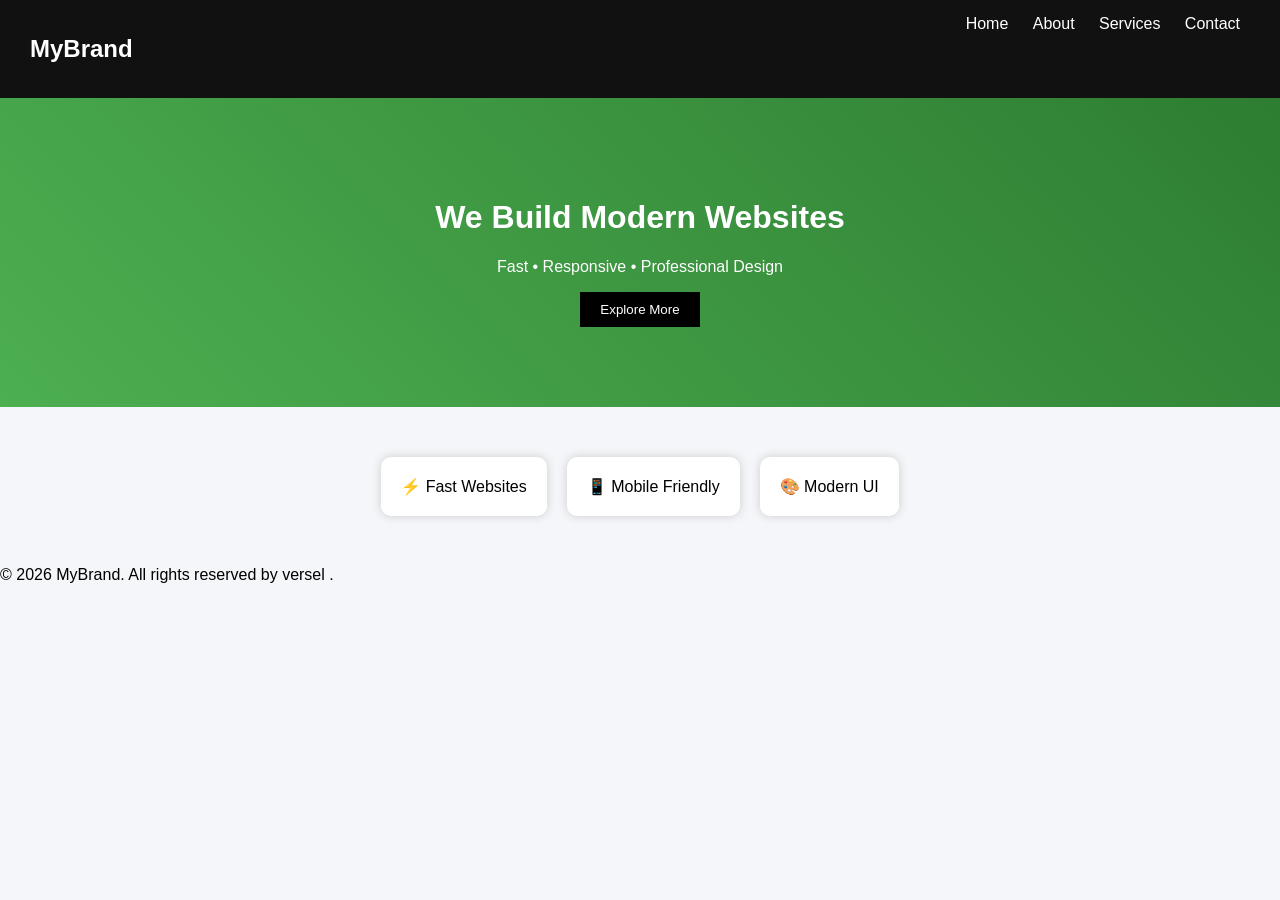
<file: index.html>
<!DOCTYPE html>
<html lang="en">
<head>
    <meta charset="UTF-8">
    <meta http-equiv="X-UA-Compatible" content="IE=edge">
    <meta name="viewport" content="width=device-width, initial-scale=1.0">
    <title>Document</title>
</head>
<body>
    <!DOCTYPE html>
<html>
<head>
    <title>My Professional Website</title>
    <link rel="stylesheet" href="style.css">
</head>
<body>

<nav>
    <h2>MyBrand</h2>
    <div>
        <a href="index.html">Home</a>
        <a href="about.html">About</a>
        <a href="services.html">Services</a>
        <a href="contact.html">Contact</a>
    </div>
</nav>

<header class="hero">
    <h1>We Build Modern Websites</h1>
    <p>Fast • Responsive • Professional Design</p>
    <button onclick="scrollDown()">Explore More</button>
</header>

<section class="cards">
    <div class="card">⚡ Fast Websites</div>
    <div class="card">📱 Mobile Friendly</div>
    <div class="card">🎨 Modern UI</div>
</section>

<footer>
    <p>© 2026 MyBrand. All rights reserved by versel .</p>
</footer>

<script src="script.js"></script>
</body>
</html>
</body>
</html>
</file>
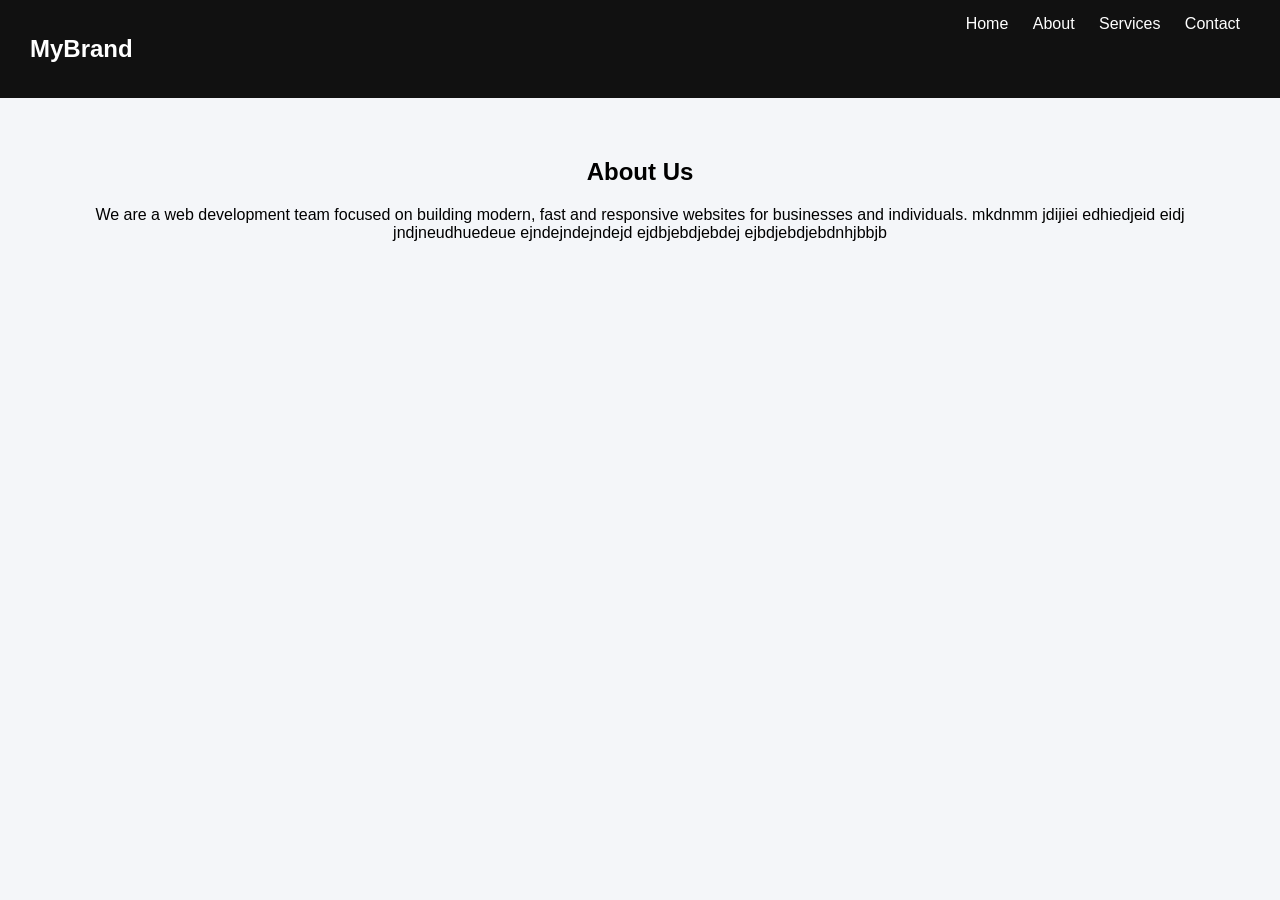
<file: about.html>
<!DOCTYPE html>
<html>
<head>
    <title>About</title>
    <link rel="stylesheet" href="style.css">
</head>
<body>

<nav>
    <h2>MyBrand</h2>
    <div>
        <a href="index.html">Home</a>
        <a href="about.html">About</a>
        <a href="services.html">Services</a>
        <a href="contact.html">Contact</a>
    </div>
</nav>

<section class="page">
    <h1>About Us</h1>
    <p>
        We are a web development team focused on building modern,
        fast and responsive websites for businesses and individuals.
        mkdnmm jdijiei edhiedjeid eidj jndjneudhuedeue ejndejndejndejd ejdbjebdjebdej ejbdjebdjebdnhjbbjb
    </p>
</section>

</body>
</html>
</file>
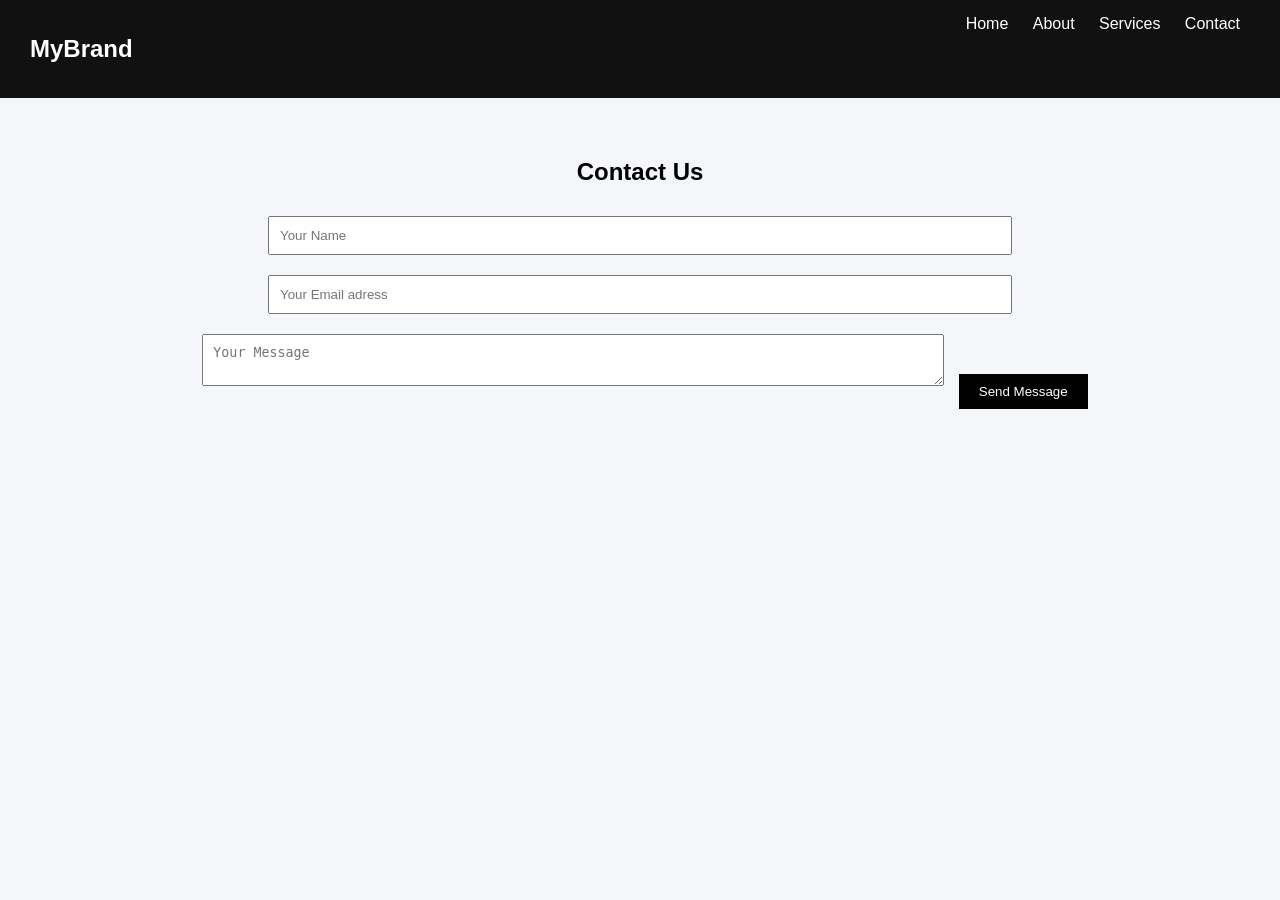
<file: contact.html>
<!DOCTYPE html>
<html>
<head>
    <title>Contact</title>
    <link rel="stylesheet" href="style.css">
</head>
<body>

<nav>
    <h2>MyBrand</h2>
    <div>
        <a href="index.html">Home</a>
        <a href="about.html">About</a>
        <a href="services.html">Services</a>
        <a href="contact.html">Contact</a>
    </div>
</nav>

<section class="page">
    <h1>Contact Us</h1>

    <input id="name" type="text" placeholder="Your Name">
    <input id="email" type="email" placeholder="Your Email adress">
    <textarea id="message" placeholder="Your Message"></textarea>

    <button onclick="validateForm()">Send Message</button>

    <p id="msg"></p>
</section>

<script src="script.js"></script>
</body>
</html>
</file>
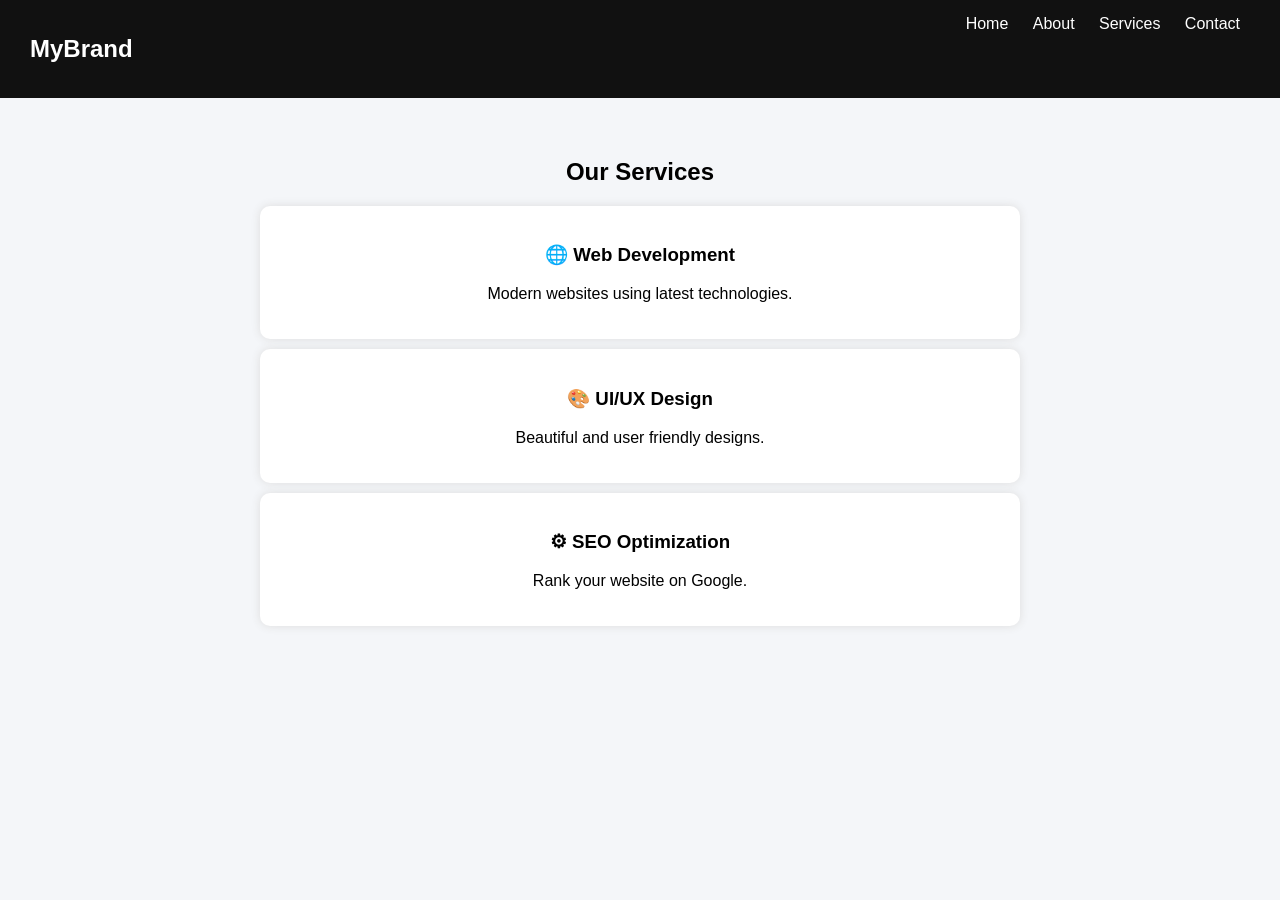
<file: services.html>
<!DOCTYPE html>
<html>
<head>
    <title>Services</title>
    <link rel="stylesheet" href="style.css">
</head>
<body>

<nav>
    <h2>MyBrand</h2>
    <div>
        <a href="index.html">Home</a>
        <a href="about.html">About</a>
        <a href="services.html">Services</a>
        <a href="contact.html">Contact</a>
    </div>
</nav>

<section class="page">
    <h1>Our Services</h1>

    <div class="service-box">
        <h3>🌐 Web Development</h3>
        <p>Modern websites using latest technologies.</p>
    </div>

    <div class="service-box">
        <h3>🎨 UI/UX Design</h3>
        <p>Beautiful and user friendly designs.</p>
    </div>

    <div class="service-box">
        <h3>⚙ SEO Optimization</h3>
        <p>Rank your website on Google.</p>
    </div>

</section>

</body>
</html>
</file>
<file: style.css>
body {
    margin: 0;
    font-family: Arial;
    background: #f4f6f9;
}

/* NAVBAR */
nav {
    display: flex;
    justify-content: space-between;
    padding: 15px 30px;
    background: #111;
    color: white;
}

nav a {
    color: white;
    margin: 10px;
    text-decoration: none;
}

/* HERO */
.hero {
    text-align: center;
    padding: 80px;
    background: linear-gradient(45deg, #4CAF50, #2e7d32);
    color: white;
}

.hero button {
    padding: 10px 20px;
    border: none;
    cursor: pointer;
}

/* CARDS */
.cards {
    display: flex;
    justify-content: center;
    margin: 40px;
}

.card {
    background: white;
    padding: 20px;
    margin: 10px;
    border-radius: 10px;
    box-shadow: 0 0 10px #ccc;
}

/* PAGE */
.page {
    padding: 40px;
    text-align: center;
}

/* SERVICE BOX */
.service-box {
    background: white;
    margin: 10px auto;
    padding: 20px;
    width: 60%;
    border-radius: 10px;
    box-shadow: 0 0 10px #ddd;
}

/* FORM */
input, textarea {
    width: 60%;
    padding: 10px;
    margin: 10px;
}

button {
    padding: 10px 20px;
    background: black;
    color: white;
    border: none;
    cursor: pointer;
}
</file>
